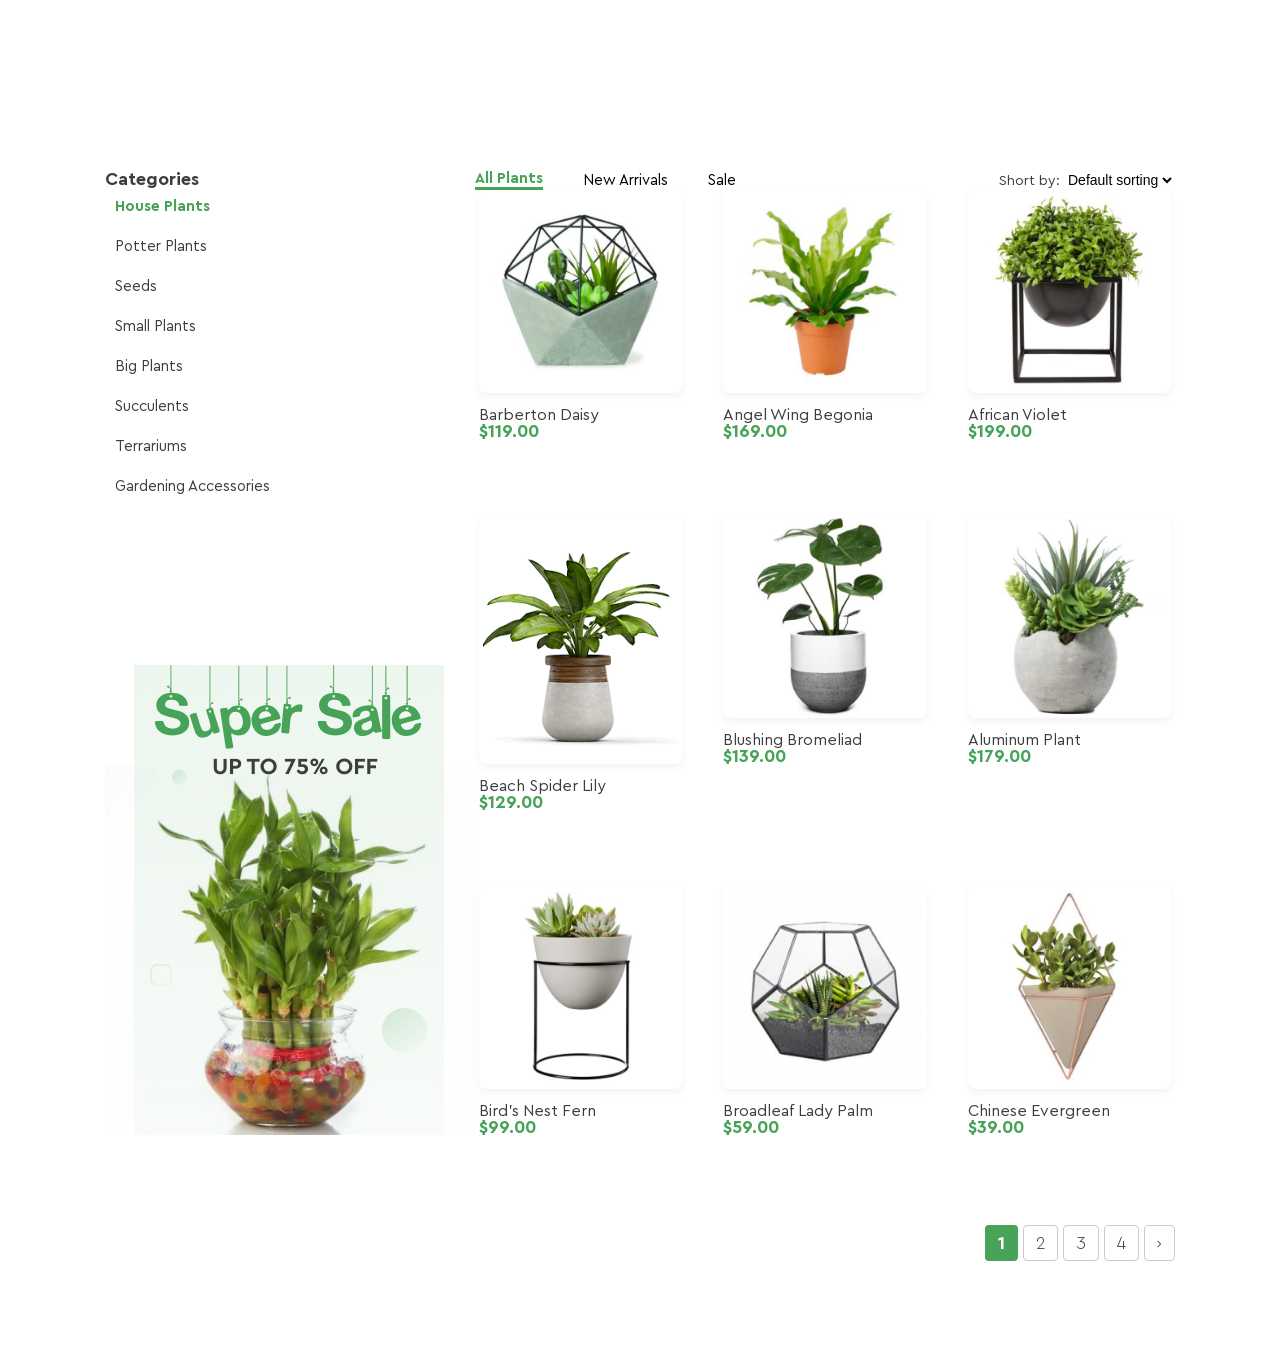
<file: home_work7/index.html>
<!DOCTYPE html>
<html lang="en">
<head>
  <meta charset="UTF-8">
    <meta name="viewport" content="width=device-width, initial-scale=1.0">
    <link rel="stylesheet" href="./styles/style.css">
    <title>Categories</title>
</head>
<body>
    <div class="main">
        <div class="category">
            <ul class="category-list">
                <h3>Categories</h3>
                <li class="category-list-item active">House Plants</li>
                <li class="category-list-item">Potter Plants</li>
                <li class="category-list-item">Seeds</li>
                <li class="category-list-item">Small Plants</li>
                <li class="category-list-item">Big Plants</li>
                <li class="category-list-item">Succulents</li>
                <li class="category-list-item">Terrariums</li>
                <li class="category-list-item">Gardening Accessories</li>
            </ul>
            <img class="banner" src="./img/Super Sale Banner.png" alt="banner">
        </div>
        <div class="conteiner">
            <div class="Sorting">
                <ul class="list">
                <li class="list-item list-item-active">
                    All Plants
                </li>
                <li class="list-item">
                    New Arrivals
                </li>
                <li class="list-item">
                    Sale
                </li>
                <li class="list-item-last">
                    <label for="Short by:">Short by:</label>
                    <select name="Short by:" id="Short by:">
                    <option value="default">Default sorting</option>           
                    </select>
                </li>
            </ul>         
            </div>
            <div class="product-grid">

                <div class="product-card">
                <img src="./img/Barberton Daisy.png" alt="Barberton Daisy">
                <h2>Barberton Daisy</h2>
                <p class="price">$119.00</p>
                </div>

                <div class="product-card">
                <img src="./img/Angel Wing Begonia.png" alt="Angel Wing Begonia">
                <h2>Angel Wing Begonia</h2>
                <p class="price">$169.00</p>
                </div>

                <div class="product-card">
                <img src="./img/African Violet.png" alt="African Violet">
                <h2>African Violet</h2>
                <p class="price">$199.00</p>
                </div>

                <div class="product-card">
                <img src="./img/Beach Spider Lily.png" alt="Beach Spider Lily">
                <h2>Beach Spider Lily</h2>
                <p class="price">$129.00</p>
                </div>

                <div class="product-card">
                <img src="./img/Blushing Bromeliad.png" alt="Blushing Bromeliad">
                <h2>Blushing Bromeliad</h2>
                <p class="price">$139.00</p>
                </div>

                <div class="product-card">
                <img src="./img/Aluminum Plant.png" alt="Aluminum Plant">
                <h2>Aluminum Plant</h2>
                <p class="price">$179.00</p>
                </div>

                <div class="product-card">
                <img src="./img/Bird's Nest Fern.png" alt="Bird's Nest Fern">
                <h2>Bird's Nest Fern</h2>
                <p class="price">$99.00</p>
                </div>

                <div class="product-card">
                <img src="./img/Broadleaf Lady Palm.png" alt="Broadleaf Lady Palm">
                <h2>Broadleaf Lady Palm</h2>
                <p class="price">$59.00</p>
                </div>

                <div class="product-card">
                <img src="./img/Chinese Evergreen.png" alt="Chinese Evergreen">
                <h2>Chinese Evergreen</h2>
                <p class="price">$39.00</p>
                </div>
            </div>
        </div>
    </div>
    <div class="pagination ">
        <button class="page active">1</button>
        <button class="page">2</button>
        <button class="page">3</button>
        <button class="page">4</button>
        <button class="page next">›</button>
    </div>
</body>
</html>
</file>
<file: home_work7/styles/style.css>
@font-face {
    font-family: 'Cera Pro';
    src: url('../fonts/CeraPro-Light.eot');
    src: url('../fonts/CeraPro-Light.eot?#iefix') format('embedded-opentype'),
         url('../fonts/CeraPro-Light.woff2') format('woff2'),
         url('../fonts/CeraPro-Light.woff') format('woff'),
         url('../fonts/CeraPro-Light.ttf') format('truetype');
    font-weight: 300;
    font-style: normal;
}

@font-face {
    font-family: 'Cera Pro';
    src: url('../fonts/CeraPro-Regular.eot');
    src: url('../fonts/CeraPro-Regular.eot?#iefix') format('embedded-opentype'),
         url('../fonts/CeraPro-Regular.woff2') format('woff2'),
         url('../fonts/CeraPro-Regular.woff') format('woff'),
         url('../fonts/CeraPro-Regular.ttf') format('truetype');
    font-weight: 400;
    font-style: normal;
}

@font-face {
    font-family: 'Cera Pro';
    src: url('../fonts/CeraPro-Medium.eot');
    src: url('../fonts/CeraPro-Medium.eot?#iefix') format('embedded-opentype'),
         url('../fonts/CeraPro-Medium.woff2') format('woff2'),
         url('../fonts/CeraPro-Medium.woff') format('woff'),
         url('../fonts/CeraPro-Medium.ttf') format('truetype');
    font-weight: 500;
    font-style: normal;
}

@font-face {
    font-family: 'Cera Pro';
    src: url('../fonts/CeraPro-Bold.eot');
    src: url('../fonts/CeraPro-Bold.eot?#iefix') format('embedded-opentype'),
         url('../fonts/CeraPro-Bold.woff2') format('woff2'),
         url('../fonts/CeraPro-Bold.woff') format('woff'),
         url('../fonts/CeraPro-Bold.ttf') format('truetype');
    font-weight: 700;
    font-style: normal;
}

@font-face {
    font-family: 'Cera Pro';
    src: url('../fonts/CeraPro-Black.eot');
    src: url('../fonts/CeraPro-Black.eot?#iefix') format('embedded-opentype'),
         url('../fonts/CeraPro-Black.woff2') format('woff2'),
         url('../fonts/CeraPro-Black.woff') format('woff'),
         url('../fonts/CeraPro-Black.ttf') format('truetype');
    font-weight: 900;
    font-style: normal;
}

*{
    margin: 0;
    padding: 0;
    list-style-type:none;
    text-decoration: none;
    font-style: normal;
    font-weight: normal;
    font-size: 14px;
    border: none;
    background-color: transparent;
    box-sizing: border-box;
}

.main{
    padding: 171px 105px 0;
    display: flex;
    flex-direction: row;
}
.product-grid {
   display: flex;
  flex-wrap: wrap;
  justify-content: center;
  gap: 75px 41px;
  max-width: 1200px;
  margin: 0 auto;

}

.product-card {
 flex: 0 0 calc(33.333% - 30px);
  box-sizing: border-box;
  text-align: start;

}

.product-card img {
    width: 100%;
    max-height: 250px;
    object-fit: contain;
    border-radius: 8px;
    box-shadow: 0 4px 8px rgba(0, 0, 0, 0.05);
    margin-bottom: 10px;
}

.product-card h2 {
    color: #3D3D3D;
    font-family: "Cera Pro";
    font-size: 16px;
    font-style: normal;
    font-weight: 400;
    line-height: 16px; /* 100% */

}

.price {
    color: #46A358;
    font-family: "Cera Pro";
    font-size: 18px;
    font-style: normal;
    font-weight: 700;
    line-height: 16px; /* 88.889% */
    }

h3{
    color: #3D3D3D;
    font-family: "Cera Pro";
    font-size: 18px;
    font-style: normal;
    font-weight: 700;
    line-height: 16px; /* 88.889% */
}
.category-list-item{
    color: #3D3D3D;
    font-family: "Cera Pro";
    font-size: 15px;
    font-style: normal;
    font-weight: 400;
    line-height: 40px;
    margin-left: 10px;
}
.active{
    color: #46A358;
    font-family: "Cera Pro";
    font-size: 15px;
    font-style: normal;
    font-weight: 700;
    line-height: 40px; /* 266.667% */
}
.list{
    display: flex;
    gap: 40px;
}
.list-item{
    font-family:'Cera Pro' ;
    color: O#3D3D3D;
    font-size: 15px;
    font-style: normal;
    font-weight: 400;
}
.list-item-active{
    color: #46A358;
    font-family: "Cera Pro";
    font-size: 15px;
    font-style: normal;
    font-weight: 700;
    line-height: 16px; /* 106.667% */
    border-bottom: 3px solid#46A358;
}
.list-item-last{
    align-items: end;
    margin-left: auto;
    color: #3D3D3D;
    font-family: "Cera Pro";
    font-size: 15px;
    font-style: normal;
    font-weight: 400;
    line-height: 16px; /* 106.667% */
}
.category{
     display: flex;
    flex-direction: column;
    justify-content: space-between;
}
.pagination {
  display: flex;
  gap: 5px;
  justify-content: flex-end;
   padding: 90px 105px;
}

.page {
    padding: 9px 12px;
    border: 1px solid #ccc;
    background-color: white;
    cursor: pointer;
    color: #3D3D3D;
    font-family: "Cera Pro";
    font-size: 18px;
    font-style: normal;
    font-weight: 300;
    line-height: 16px; /* 88.889% */
    border-radius: 4px;
    }

.page.active {
    border-radius: 4px;
    background: #46A358;
    padding: 9px 13px;
    border: 0px solid #ccc;
    color: #FFF;
    cursor: pointer;
    font-family: "Cera Pro";
    font-size: 18px;
    font-style: normal;
    font-weight: 700;
    line-height: 16px; /* 88.889% */
}
</file>
